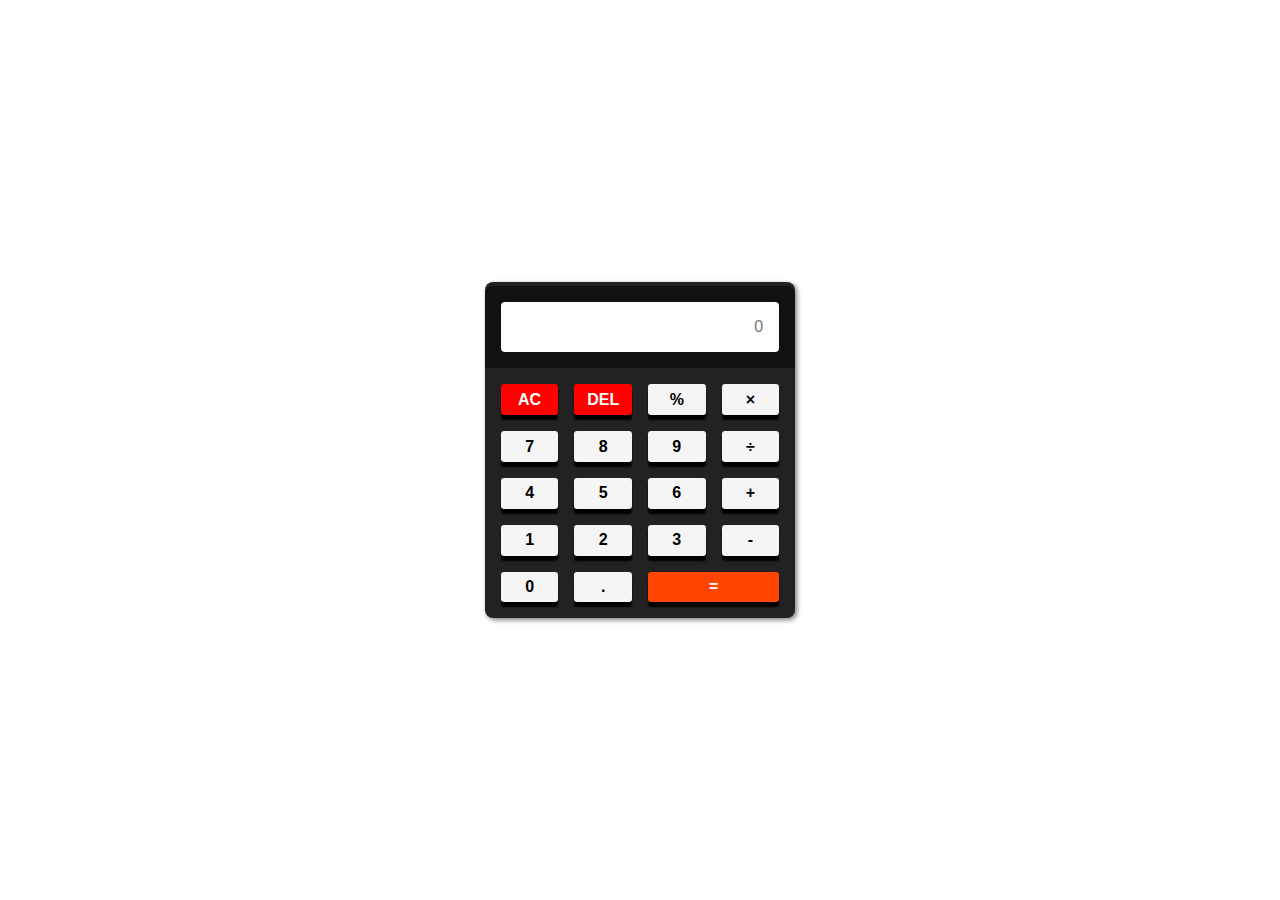
<file: calculator-1/index.html>
<!DOCTYPE html>
<html lang="en">
<head>
  <meta charset="UTF-8">
  <meta name="viewport" content="width=device-width, initial-scale=1.0">
  <link rel="stylesheet" href="style.css">
  <link rel="shortcut icon" href="./calculator.png" type="image/x-icon">
  <title>Calculator</title>
</head>
<body>
  <div class="calculator">
    <div class="input-text">
      <input type="text" placeholder="0" readonly>
    </div>
    <div class="buttons">
      <button class="all-clear-btn">AC</button>
      <button class="delete-btn" >DEL</button>
      <button>%</button>
      <!-- multiply entity code -->
      <button>&#215;</button>
      <button>7</button>
      <button>8</button>
      <button>9</button>
      <!-- divide entity code -->
      <button>&divide;</button>
      <button>4</button>
      <button>5</button>
      <button>6</button>
      <button>+</button>
      <button>1</button>
      <button>2</button>
      <button>3</button>
      <button>-</button>
      <button>0</button>
      <button>.</button>
      <button class="equal-btn">=</button>
    </div>
  </div>
</body>
</html>
</file>
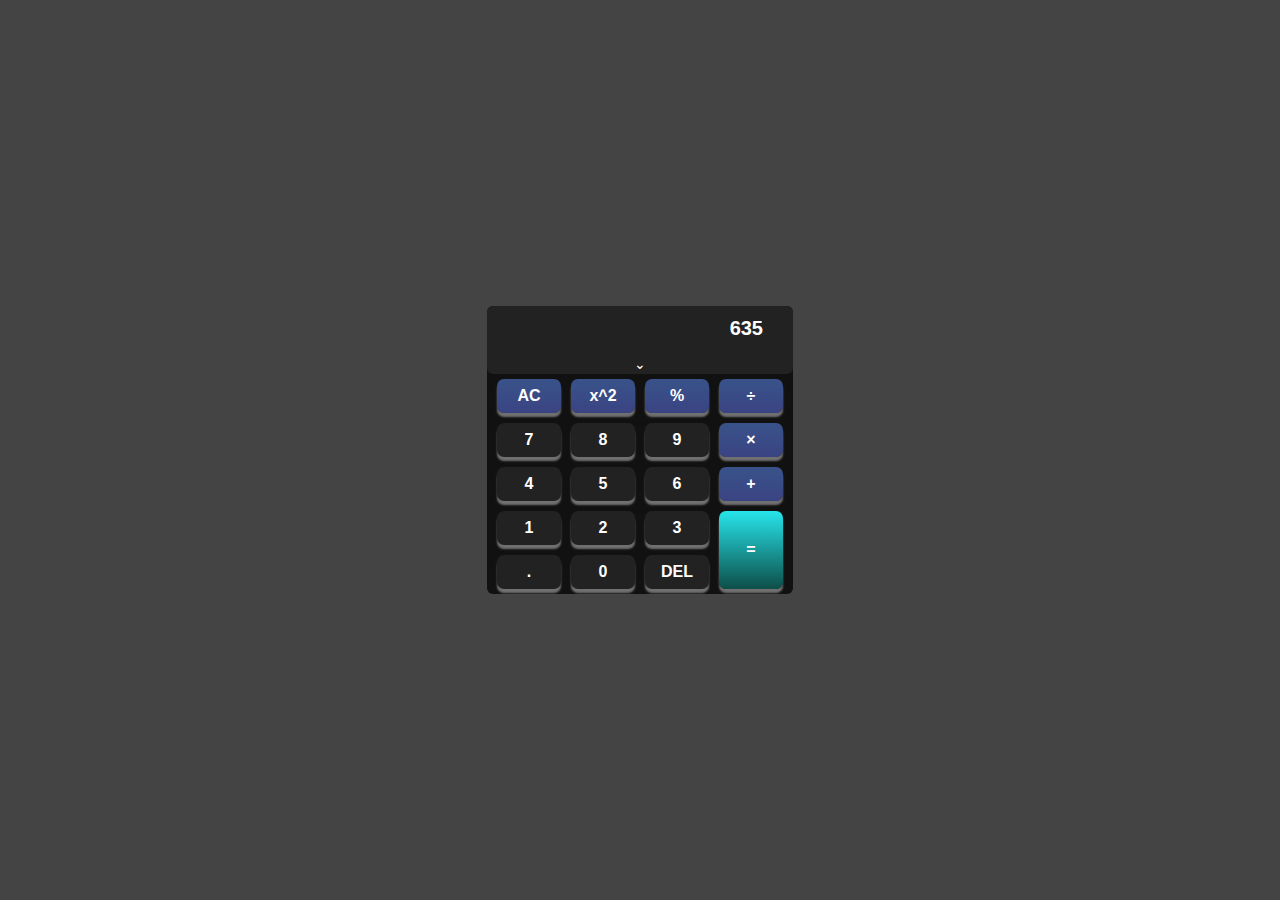
<file: calculator-2/index.html>
<!DOCTYPE html>
<html lang="en">
<head>
  <meta charset="UTF-8">
  <meta name="viewport" content="width=device-width, initial-scale=1.0">
  <title>Calculator</title>
  <link rel="stylesheet" href="style.css">
  <link rel="shortcut icon" href="./calculator.png" type="image/x-icon">
</head>
<body>
  <div class="calculator">
    <div class="input-text">
      <input type="text" placeholder="635" readonly>
      <!-- down arrowhead -->
      <div class="down-arrow-symbol">&#8964;</div>
    </div>
    <div class="buttons">
      <button class="all-clear-btn">AC</button>
      <button class="square-btn" >x^2</button>
      <button class="percentage-btn">%</button>
      <!-- divide entity code -->
      <button class="divide-btn">&divide;</button>
      <button>7</button>
      <button>8</button>
      <button>9</button>
      <!-- multiply entity code -->
      <button class="multiply-btn">&#215;</button>
      <button>4</button>
      <button>5</button>
      <button>6</button>
      <button class="addition-btn">+</button>
      <button>1</button>
      <button>2</button>
      <button>3</button>
      <button class="equal-btn">=</button>
      <button>.</button>
      <button>0</button>
      <button class="delete-btn">DEL</button>
    </div>
  </div>
</body>
</html>
</file>
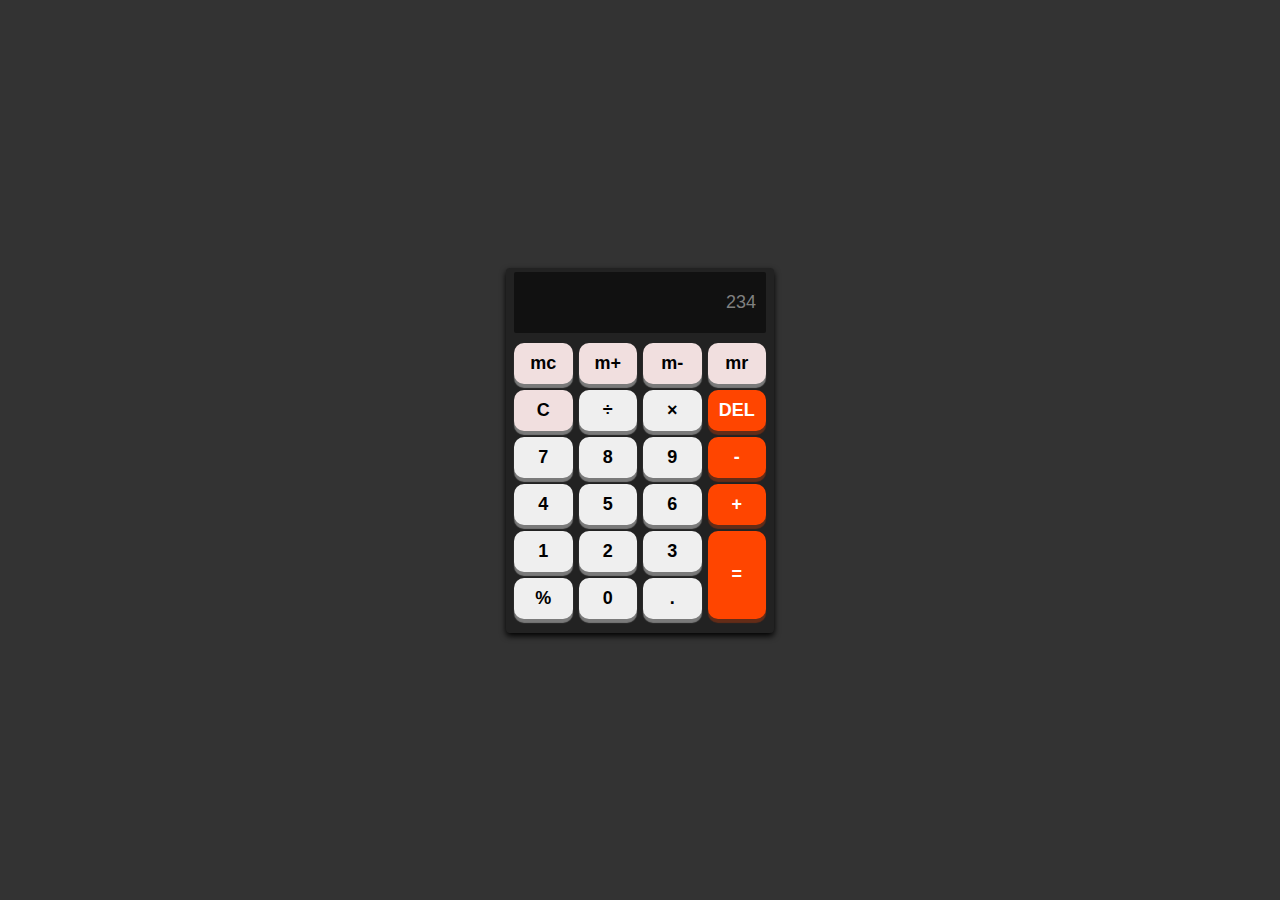
<file: calculator-3/index.html>
<!doctype html>
<html lang="en">
  <head>
    <meta charset="UTF-8" />
    <meta name="viewport" content="width=device-width, initial-scale=1.0" />
    <title>Calculator</title>
    <link rel="stylesheet" href="style.css">
    <link rel="shortcut icon" href="./calculator.png" type="image/x-icon">
  </head>
  <body>
    <div class="calculator">
      <input type="text" placeholder="234" readonly />
      <div class="buttons">
        <button class="mc-btn">mc</button>
        <button class="m-plus-btn">m+</button>
        <button class="m-minus-btn">m-</button>
        <button class="mr-btn">mr</button>
        <button class="clear-btn">C</button>  
        <!-- divide entity code -->
        <button>&divide;</button>
        <!-- multiply entity code -->
        <button>&#215;</button>
        <button class="delete-btn" >DEL</button>
        <button>7</button>
        <button>8</button>
        <button>9</button>
        <button class="subtract-btn" >-</button>
        <button>4</button>
        <button>5</button>
        <button>6</button>
        <button class="add-btn" >+</button>
        <button>1</button>
        <button>2</button>
        <button>3</button>
        <button class="equal-btn">=</button>
        <button class="percentage-btn" >%</button>
        <button>0</button>
        <button>.</button>
      </div>
    </div>
  </body>
</html>
</file>
<file: calculator-1/style.css>
*{
  margin: 0;
  padding: 0;
  box-sizing: border-box;
  font-family: Arial, Helvetica, sans-serif;
}
html, body {
  color: white;
  font-size: 16px;
  height: 100vh;
  display: flex;
  justify-content: center;
  align-items: center;
}
.calculator{
  background-color: #222222;
  box-shadow: 2px 2px 5px rgba(0, 0, 0, 0.5);
  border-radius: .5rem;
}
.input-text{
  background-color: #111111;
  display: flex;
  justify-content: center;
  align-items: center;
  padding: 1rem 1rem;
  margin-top: .3rem;
  border-top-right-radius: .5rem;
  border-top-left-radius: .5rem;
}
.input-text input{
  width: 100%;
  padding: 1rem 1rem;
  text-align: right;
  font-size: 1rem;
  border: none;
  border-radius: .25rem;
}
.buttons{
  display: grid;
  grid-template-columns: repeat(4, 1fr);
  row-gap: 1rem;
  column-gap: 1rem;
  padding: 1rem 1rem;
}
.buttons button{
  padding: .4rem .8rem;
  border-radius: .2rem;
  border: none;
  background-color: whitesmoke;
  font-weight: 600;
  font-size: 16px;
  cursor: pointer;
  box-shadow: 0px 5px 2px rgba(0,0, 0, 1);
  transition: background-color 0.15s;
}
.buttons button:hover{
  background-color: rgb(237, 230, 230);
}
.buttons .equal-btn{
  grid-column: span 2;
  background-color: orangered;
  color: white;
  transition: background-color 0.15s;
  
}
.buttons .equal-btn:hover{
  background-color: rgb(230, 70, 12);

}
 .buttons .all-clear-btn,
 .buttons .delete-btn{
  background-color: red;
  color: white;
  transition: background-color 0.15s ;
}
 .buttons .all-clear-btn:hover,
 .buttons .delete-btn:hover{
  background-color: rgb(214, 10, 10);
}

@media (max-width: 600px) {
  .calculator{
    max-width: 200px
  }
  .buttons{
    display: grid;
    grid-template-columns: repeat(4, 1fr);
    row-gap: .5rem;
    column-gap: .5rem;
    padding: .5rem .5rem;
  }
  .buttons button{
    padding: .3rem .6rem;
    border-radius: .2rem;
    border: none;
    background-color: whitesmoke;
    font-weight: 600;
    font-size: 14px;
    cursor: pointer;
  }
}
</file>
<file: calculator-2/style.css>
*{
  padding: 0;
  margin: 0;
  box-sizing: border-box;
  font-family: 'Lucida Sans', 'Lucida Sans Regular', 'Lucida Grande', 'Lucida Sans Unicode', Geneva, Verdana, sans-serif;
}
body{
  background-color: #444444;
  color: white;
  display: flex;
  justify-content: center;
  align-items: center;
  height: 100vh;
}
.calculator{
  background-color: #111111;
  border-radius: 6px;
}
.input-text{
  border-radius: 6px;
  position: relative;
  background-color: #222222;
  padding: 5px 10px;
}
.input-text input{
  width: 100%;
  padding: 10px 20px;
  text-align: right;
  font-size: 16px;
  background-color: transparent;
  border: none;
  margin-bottom: 20px;
}
.input-text input::placeholder{
  font-size: 20px;
  color: white;
  font-weight: 900;
}
.input-text .down-arrow-symbol{
  position: absolute;
  bottom: 0;
  left: 48%;
  color: white;
  font-size: 14px;
  margin-bottom: 2px;
}
.buttons{
  display: grid;
  grid-template-columns: repeat(4,1fr);
  row-gap: 10px;
  column-gap: 10px;
  padding: 5px 10px;
}
.buttons button{
  padding: 8px 16px;
  border-radius: 7px;
  border: none;
  background-color: #222222;
  color: white;
  font-size: 16px;
  font-weight: 600;
  cursor: pointer;
  box-shadow: 0px 4px 2px rgba(255, 255, 255, .4);
  transition: background-color 0.15;
}
.buttons button:hover{
  background-color: #333333;
}
.buttons button:active{
  background-color: #444444;
}
.buttons .equal-btn{
  grid-row: span 2;
  background: linear-gradient(180deg , rgb(38, 229, 235),rgb(13, 78, 72));
  text-align: center;
}
.buttons .all-clear-btn,
.buttons .addition-btn,
.buttons .multiply-btn,
.buttons .percentage-btn,
.buttons .divide-btn,
.buttons .square-btn{
  background: linear-gradient(180deg, rgba(71, 106, 181, 0.737),rgba(74, 87, 174, 0.726));
}

@media (max-width:600px){
  .calculator{
    width: 200px;
    max-width: 90%;
  }
  .buttons{
    display: grid;
    grid-template-columns: repeat(4,1fr);
    row-gap: 5px;
    column-gap: 5px;
    padding: 4px 8px;
  }
  .buttons button{
    padding: 4px 8px;
    border-radius: 7px;
    border: none;
    background-color: #222222;
    color: white;
    font-size: 16px;
    font-weight: 600;
    cursor: pointer;
    box-shadow: 0px 3px 2px rgba(255, 255, 255, .4);

  }
  .buttons .equal-btn{
    grid-row: span 2;
    background: linear-gradient(180deg , rgb(38, 229, 235),rgb(13, 78, 72));
    text-align: center;
  }
}
</file>
<file: calculator-3/style.css>
*{
  margin: 0;
  padding: 0;
  box-sizing: border-box;
  font-family: 'Segoe UI', Tahoma, Geneva, Verdana, sans-serif;
}
body{
  background-color: #333333;
  color: white;
  display: flex;
  justify-content: center;
  align-items: center;
  height: 100vh;
}
.calculator{
  background-color: #222222;
  padding: 4px 8px;
  border-radius: 4px;
  box-shadow: 0px 3px 6px black;
}
input{
  padding: 20px 10px;
  text-align: right;
  font-size: 18px;
  color: white;
  border: none;
  width: 100%;
  background-color: #111111;
  border-radius: 2px;
}
input::placeholder{
  font-size: 18px;
  color: grey;
}
.buttons{
  display: grid;
  grid-template-columns: repeat(4 ,1fr);
  row-gap: 6px;
  column-gap: 6px;
  margin-top: 10px;
  margin-bottom: 10px;
}
.buttons .equal-btn{
  grid-row: span 2;
  background-color: orangered;
  color: white;
  box-shadow: 0px 4px 1px rgba(255, 68, 0, 0.3);
}
.buttons .equal-btn:hover{
  background-color: rgb(212, 70, 19);
}
.buttons .equal-btn:active{
  background-color: rgb(188, 63, 17);
}

.buttons .add-btn,
.buttons .subtract-btn,
.buttons .delete-btn,
.buttons .multiply-btn,
.buttons .divide-btn{
  background-color: orangered;
  color: white;
  box-shadow: 0px 4px 1px rgba(255, 68, 0, 0.3);
}
.buttons .add-btn:hover,
.buttons .subtract-btn:hover,
.buttons .delete-btn:hover,
.buttons .multiply-btn:hover,
.buttons .divide-btn:hover{
  background-color: rgb(212, 70, 19);
}
.buttons .add-btn:active,
.buttons .subtract-btn:active,
.buttons .delete-btn:active,
.buttons .multiply-btn:active,
.buttons .divide-btn:active{
  background-color: rgb(188, 63, 17);

}
.buttons .clear-btn,
.buttons .mc-btn,
.buttons .m-plus-btn,
.buttons .m-minus-btn,
.buttons .mr-btn{
  background-color: rgb(241, 223, 223);
}
.buttons .clear-btn:hover,
.buttons .mc-btn:hover,
.buttons .m-plus-btn:hover,
.buttons .m-minus-btn:hover,
.buttons .mr-btn:hover{
  background-color: white;
}

.buttons button{
  padding: 10px 10px;
  font-size: 18px;
  border-radius: 10px;
  border: none;
  box-shadow: 0px 4px 1px rgba(255, 255, 255, 0.4);
  cursor: pointer;
  font-weight: 600;
}
</file>
